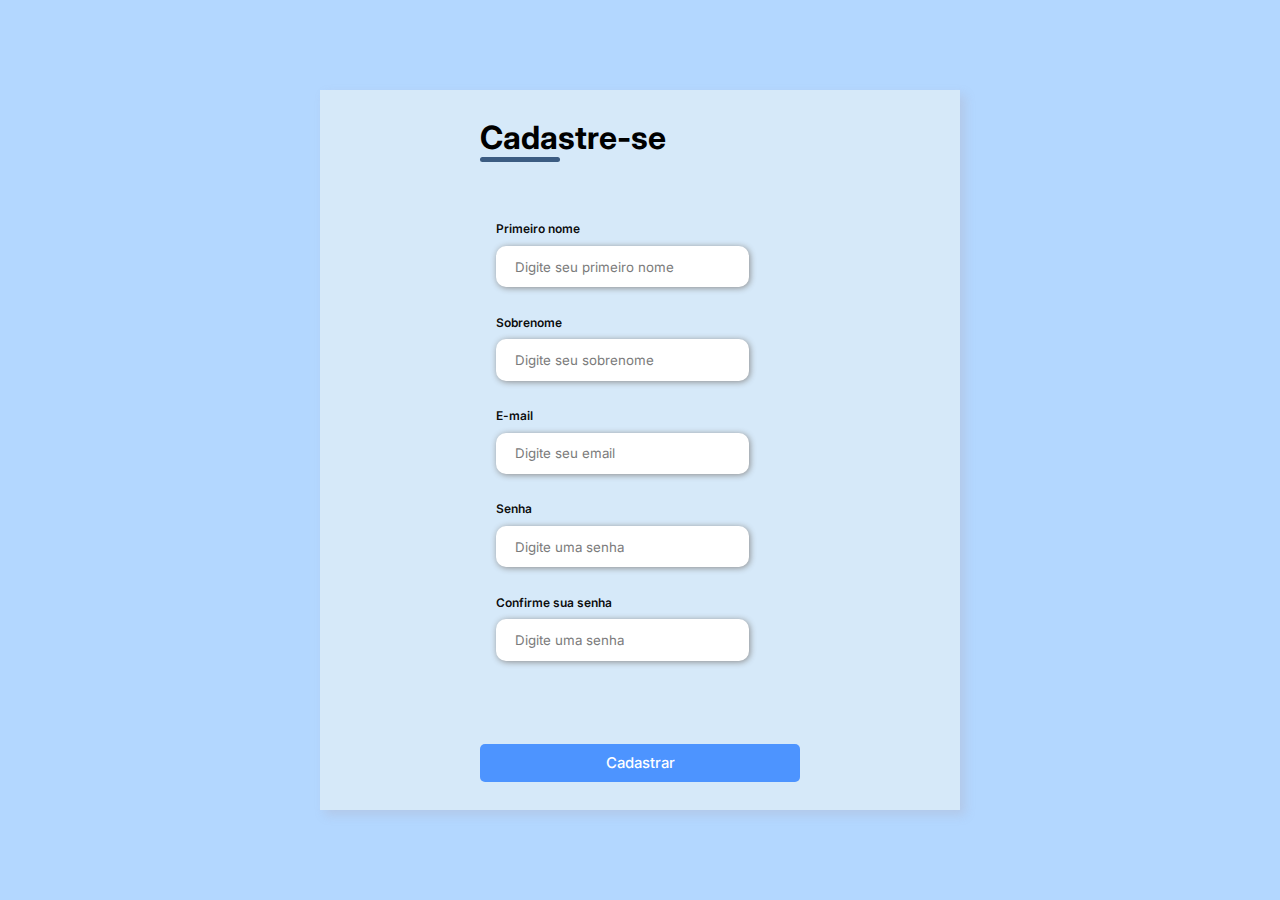
<file: telacadastro/cadastro.html>
<!DOCTYPE html>
<html lang="en">
<head>
    <meta charset="UTF-8">
    <meta http-equiv="X-UA-Compatible" content="IE=edge">
    <meta name="viewport" content="width=device-width, initial-scale=1.0">
    
    <link rel="stylesheet" href="./css/cadastro.css">
   
     <title>Cadastro</title>
</head>

<body>
    <div class="container">
        <div class="form">

            <form action="#">

                <div class="form-header">

                    <div class="title"> 
                        <h1> Cadastre-se</h1>
                    </div>

                    
                </div>

                <div class="input-group">
                    <div class="input-box">
                        <label for="firstname">Primeiro nome</label>
                        <input id="firstaname" type="text" name="firsatname" placeholder="Digite seu primeiro nome" required>
                    </div>

                    <div class="input-box">
                        <label for="lastname">Sobrenome</label>
                        <input id="lastname" type="text" name="lasttname" placeholder="Digite seu sobrenome" required>
                    </div>

                    <div class="input-box">
                        <label for="email">E-mail</label>
                        <input id="email" type="email" name="email" placeholder="Digite seu email" required>
                    </div>

                    <div class="input-box">
                        <label for="password">Senha</label>
                        <input id="password" type="password" name="password" placeholder="Digite uma senha" required>
                    </div>

                    <div class="input-box">
                        <label for="password">Confirme sua senha</label>
                        <input id="password" type="password" name="Confirmpassword" placeholder="Digite uma senha" required>
                    </div>

                </div>

                <div class="continue-button"> 
                    <button><a href="#">Cadastrar</a>
                    </button>
                </div>

            </form>
        </div>



    </div>


</body>
</html>
</file>
<file: telacadastro/css/cadastro.css>
@import url('https://fonts.googleapis.com/css2?family=Inter:wght@100..900&display=swap');

*  {
    padding: 0;
    margin: 0;
    box-sizing: border-box;
    font-family: 'Inter', sans-serif;
}

body{
    width:100%;
    height:100vh;
    display: flex;
    justify-content: center;
    align-items: center;
    background: #b3d7ff;
}


.container {
    width: 60px;
    height:80vh;
    display: flex;
    box-shadow: 5px 5px 10px rgba(180, 146, 146, 0.212);
}


.form {
    width:60%;
    display: flex;
    justify-content: center;
    align-items: center;
    flex-direction:column;
    background-color: #d6e9f9;
    padding: 10rem;
}

.form-header { 
    margin-bottom:  3rem;
    display: flex;
    justify-content: space-between;
}

.login-button {
    display: flex;
    align-items: center;
}

.login-button button {
    border:  none;
    background-color: #4d94ff;
    padding: 0.4rem 1 rem;
    border-radius: 5px;
    cursor: pointer;
}

.login-button {
    background-color: #4d94ff;
}

.login-button button a {
    text-decoration: none;
    font-weight: 500;
    color: #ffffff;
}

.form-header h1::after {
    content: '';
    display: block;
    width: 5rem;
    height: 0.3rem;
    background-color: #3c5c82;
    margin:  0 auto;
    position: absolute;
    border-radius: 10px;
}
 
.input-group {
    display: flex;
    flex-wrap:wrap;
    justify-content: space-between;
    padding: 1rem;
}

.input-box {
    display: flex;
    flex-direction: column;
    margin-bottom: 1.1rem;
}

.input-box input {
    margin: 0.6rem 0;
    padding: 0.8rem 1.2rem;
    border: none;
    border-radius: 10px;
    box-shadow: 1px 1px 6px #8c8c8c;
}

.input-box input:hover {
    background-color: #c9d9eb;
}

.input-box input:focus-visible{
    outline: 1px solid #6c63ff;
}

.input-box label,
.gender-title h6{
    font-size: 0.75rem;
    font-weight: 600;
    color: #000000f5;
}

.input-box input::placeholder {
    color: #7b7b7b;
}

.gender-group {
    display: flex;
    justify-content: space-between;
    margin-top: 0.62rem;
    padding: 0 0.5rem ;
}

.gender-input {
    display: flex;
    align-items: center;
}

.gender-input input {
    margin-right: 0.35rem;
}

.gender-input label {
    font-size:  0.81rem;
    font-weight: 600;
    color: #898989;
}

.continue-button button {
    width: 100%;
    margin-top:2.5rem;
    border: none;
    background-color: #4d94ff;
    padding: 0.62rem;
    border-radius: 5px;
    cursor: pointer;
}

.continue-button button:hover {
    background-color: #3c5c82;
}

.continue-button button a {
    text-decoration:none;
    font-size: 0.93rem;
    font-weight: 500;
    color: #fff;
}

@media screen and (max-width: 1330px) {
    .container{
        width: 50%;
    }
    .form {
        width: 100%;
    }

}

@media screen and (max-width: 1064px) {
    .container{
        width: 90%;
        height: auto;
    }
    .input-group {
        flex-direction: column;
        overflow: scroll ;
        flex-wrap: nowrap;
        max-height: 10rem;
        padding-right: 5rem;
    }

}
</file>
